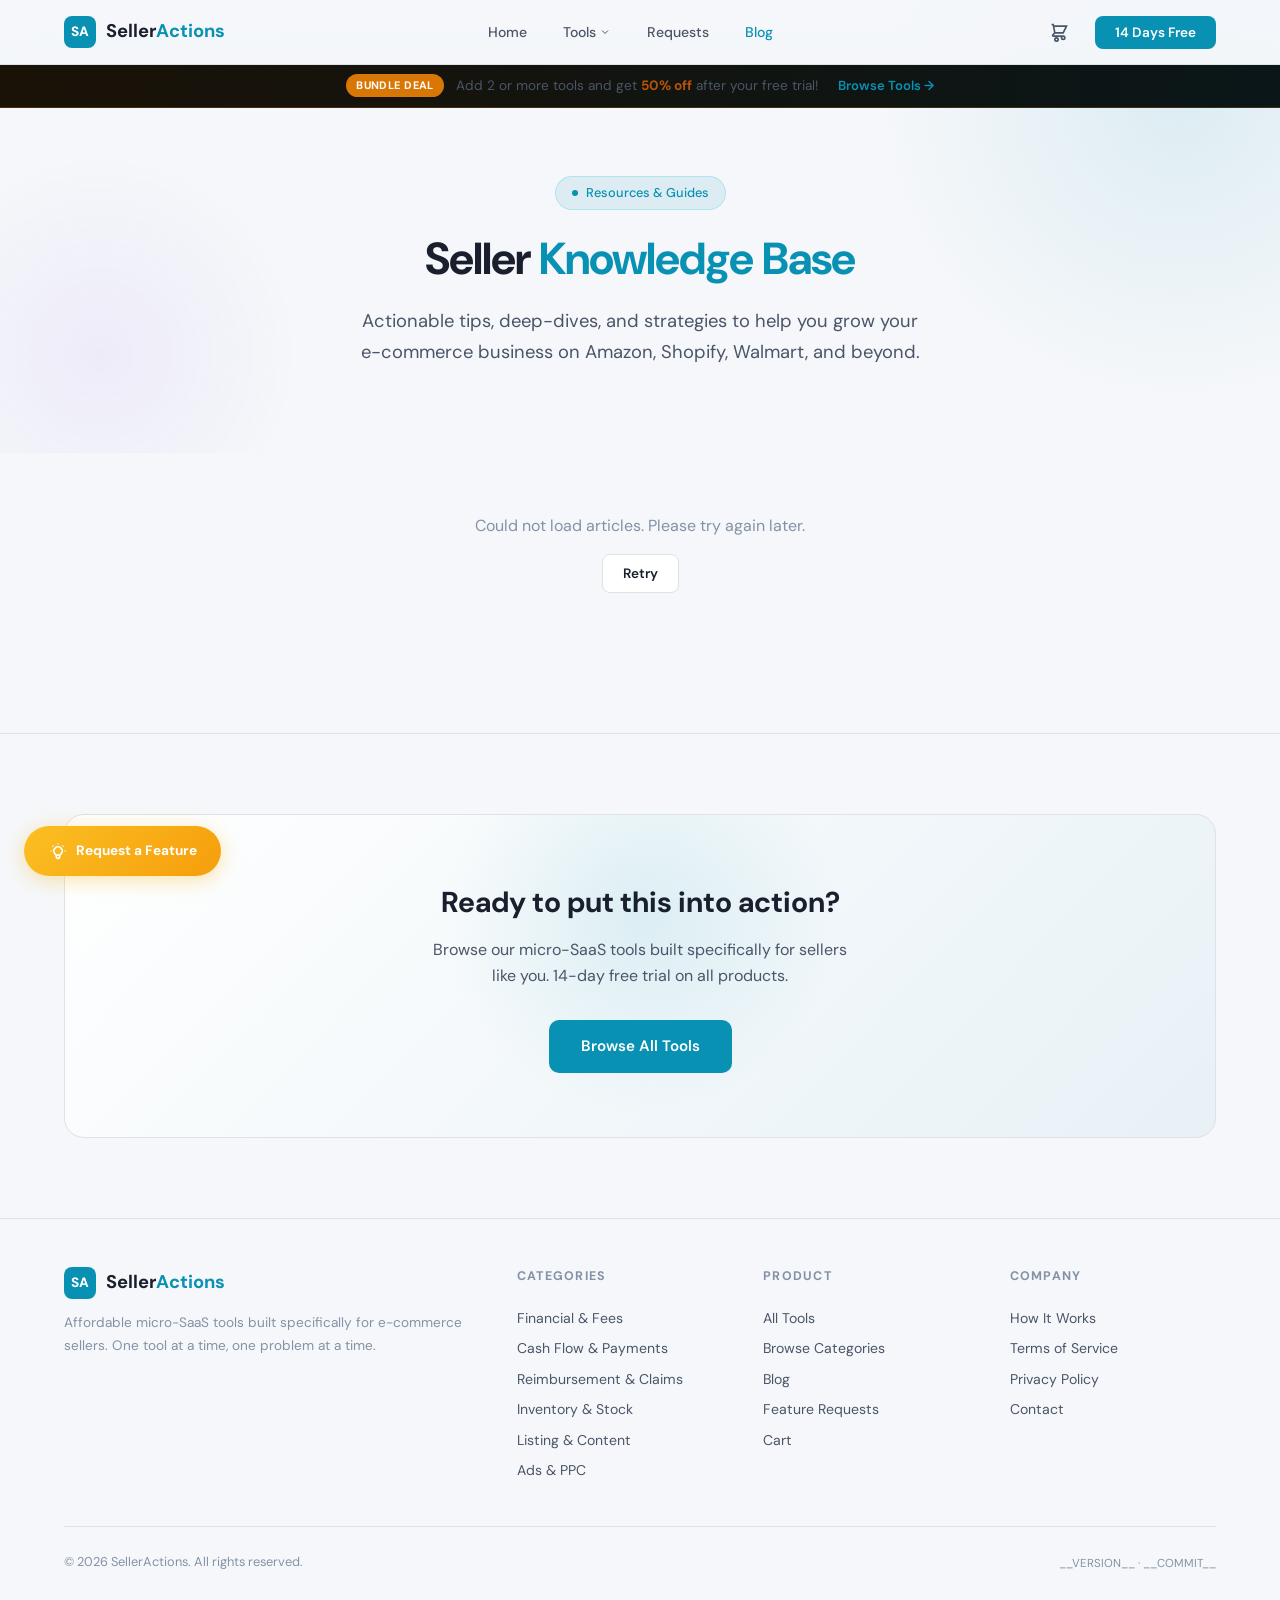
<file: blog.html>
<!DOCTYPE html>
<html lang="en">
<head>
  <meta charset="UTF-8">
  <!-- Google tag (gtag.js) -->
  <script async src="https://www.googletagmanager.com/gtag/js?id=G-3RVD73DJK5"></script>
  <script>
    window.dataLayer = window.dataLayer || [];
    function gtag(){dataLayer.push(arguments);}
    gtag("js", new Date());
    gtag("config", "G-3RVD73DJK5");
  </script>
  <meta name="viewport" content="width=device-width, initial-scale=1.0">
  <title>Blog — SellerActions | Tips & Guides for E-Commerce Sellers</title>
  <meta name="description" content="Actionable tips, guides, and strategies for Amazon, Shopify, and Walmart sellers. Learn how to grow your e-commerce business with SellerActions.">
  <meta property="og:title" content="Blog — SellerActions">
  <meta property="og:description" content="Tips, guides, and strategies for e-commerce sellers.">
  <meta property="og:type" content="website">
  <link rel="preconnect" href="https://fonts.googleapis.com">
  <link href="https://fonts.googleapis.com/css2?family=DM+Sans:ital,opsz,wght@0,9..40,300;0,9..40,400;0,9..40,500;0,9..40,600;0,9..40,700;1,9..40,400&family=JetBrains+Mono:wght@400;500&display=swap" rel="stylesheet">
  <link rel="stylesheet" href="css/style.css">
  <style>
    .blog-grid {
      display: grid;
      grid-template-columns: repeat(auto-fill, minmax(340px, 1fr));
      gap: 24px;
    }
    .blog-card {
      background: var(--bg-card);
      border: 1px solid var(--border);
      border-radius: var(--radius);
      overflow: hidden;
      transition: var(--transition);
      display: flex;
      flex-direction: column;
      text-decoration: none;
      color: inherit;
    }
    .blog-card:hover {
      border-color: var(--border-hover);
      background: var(--bg-card-hover);
      transform: translateY(-3px);
      box-shadow: var(--shadow-md);
    }
    .blog-card-img {
      width: 100%; aspect-ratio: 16/9;
      background: var(--bg-secondary);
      overflow: hidden;
      display: flex; align-items: center; justify-content: center;
    }
    .blog-card-img img { width: 100%; height: 100%; object-fit: cover; }
    .blog-card-img-placeholder {
      font-size: 3rem; opacity: 0.3;
    }
    .blog-card-body { padding: 24px; flex: 1; display: flex; flex-direction: column; }
    .blog-card-meta {
      display: flex; gap: 12px; align-items: center;
      font-size: 0.75rem; color: var(--text-muted);
      margin-bottom: 12px;
    }
    .blog-card-tag {
      background: var(--accent-glow); color: var(--accent);
      border: 1px solid rgba(0,194,209,0.2);
      padding: 2px 10px; border-radius: 100px;
      font-size: 0.7rem; font-weight: 600;
    }
    .blog-card h3 {
      font-size: 1.05rem; font-weight: 600;
      line-height: 1.4; margin-bottom: 10px;
    }
    .blog-card p {
      font-size: 0.85rem; color: var(--text-secondary);
      line-height: 1.6; flex: 1; margin-bottom: 16px;
    }
    .blog-card-cta {
      font-size: 0.82rem; color: var(--accent);
      font-weight: 600; display: flex; align-items: center; gap: 4px;
      transition: gap .2s;
    }
    .blog-card:hover .blog-card-cta { gap: 8px; }

    .blog-skeleton {
      background: var(--bg-card); border: 1px solid var(--border);
      border-radius: var(--radius); overflow: hidden;
    }
    .skeleton-line {
      background: linear-gradient(90deg, var(--bg-secondary) 25%, var(--bg-card-hover) 50%, var(--bg-secondary) 75%);
      background-size: 200% 100%;
      animation: shimmer 1.5s infinite;
      border-radius: 4px;
    }
    @keyframes shimmer { 0%{background-position:200% 0} 100%{background-position:-200% 0} }
    .skeleton-img { width: 100%; aspect-ratio: 16/9; }
    .skeleton-body { padding: 24px; display: flex; flex-direction: column; gap: 12px; }

    .pagination {
      display: flex; justify-content: center; align-items: center; gap: 8px;
      margin-top: 48px;
    }
    .page-btn {
      padding: 10px 18px; border-radius: 8px;
      background: var(--bg-card); border: 1px solid var(--border);
      color: var(--text-secondary); font-size: 0.85rem; font-weight: 500;
      cursor: pointer; transition: var(--transition); font-family: inherit;
    }
    .page-btn:hover { border-color: var(--border-hover); color: var(--text-primary); }
    .page-btn.active { background: var(--accent); color: var(--bg-primary); border-color: var(--accent); }
    .page-btn:disabled { opacity: 0.4; cursor: default; }
  </style>
  <script src="https://rankai.ai/apply.js" data-rankai-id="cmn0yf2020001yog8zmfr7miu" crossorigin="anonymous" defer></script>
</head>
<body>

<nav class="nav" id="mainNav"></nav>

<!-- Hero -->
<section class="hero" style="padding-bottom:48px;">
  <div class="container">
    <div class="hero-inner" style="max-width:660px;">
      <div class="hero-badge fade-up"><span class="dot"></span> Resources & Guides</div>
      <h1 class="fade-up delay-1" style="font-size:clamp(1.8rem,4vw,2.8rem);">Seller <em>Knowledge Base</em></h1>
      <p class="fade-up delay-2">Actionable tips, deep-dives, and strategies to help you grow your e-commerce business on Amazon, Shopify, Walmart, and beyond.</p>
    </div>
  </div>
</section>

<!-- Blog Grid -->
<section class="section" style="padding-top:0;">
  <div class="container">
    <div class="blog-grid" id="blogGrid">
      <!-- Skeletons while loading -->
      ${[1,2,3,4,5,6].map(() => `
      <div class="blog-skeleton">
        <div class="skeleton-line skeleton-img"></div>
        <div class="skeleton-body">
          <div class="skeleton-line" style="height:12px;width:40%;"></div>
          <div class="skeleton-line" style="height:20px;width:90%;"></div>
          <div class="skeleton-line" style="height:14px;width:100%;"></div>
          <div class="skeleton-line" style="height:14px;width:80%;"></div>
        </div>
      </div>`).join('')}
    </div>
    <div class="pagination" id="pagination" style="display:none;"></div>
  </div>
</section>

<!-- CTA -->
<section class="cta-section">
  <div class="container">
    <div class="cta-box">
      <h2>Ready to put this into action?</h2>
      <p>Browse our micro-SaaS tools built specifically for sellers like you. 14-day free trial on all products.</p>
      <a href="index.html" class="btn-primary">Browse All Tools</a>
    </div>
  </div>
</section>

<footer class="footer" id="mainFooter"></footer>

<script src="js/data.js"></script>
<script src="js/app.js"></script>
<script>
  renderNav('blog');
  renderFooter();

  const RANKAI_API = 'https://rankai.ai/api/v1/cmn0yf2020001yog8zmfr7miu/articles';
  const POSTS_PER_PAGE = 9;
  let currentPage = 1;
  let totalPages = 1;

  function formatDate(dateStr) {
    if (!dateStr) return '';
    try {
      return new Date(dateStr).toLocaleDateString('en-US', { year: 'numeric', month: 'short', day: 'numeric' });
    } catch { return ''; }
  }

  function renderSkeletons() {
    const grid = document.getElementById('blogGrid');
    grid.innerHTML = Array(6).fill(`
      <div class="blog-skeleton">
        <div class="skeleton-line skeleton-img"></div>
        <div class="skeleton-body">
          <div class="skeleton-line" style="height:12px;width:40%;"></div>
          <div class="skeleton-line" style="height:20px;width:90%;"></div>
          <div class="skeleton-line" style="height:14px;width:100%;"></div>
          <div class="skeleton-line" style="height:14px;width:80%;"></div>
        </div>
      </div>`).join('');
  }

  function renderPagination() {
    const pag = document.getElementById('pagination');
    if (totalPages <= 1) { pag.style.display = 'none'; return; }
    pag.style.display = 'flex';

    let html = `<button class="page-btn" onclick="loadPage(${currentPage - 1})" ${currentPage === 1 ? 'disabled' : ''}>
      ← Prev
    </button>`;

    for (let i = 1; i <= totalPages; i++) {
      if (i === 1 || i === totalPages || Math.abs(i - currentPage) <= 1) {
        html += `<button class="page-btn ${i === currentPage ? 'active' : ''}" onclick="loadPage(${i})">${i}</button>`;
      } else if (Math.abs(i - currentPage) === 2) {
        html += `<span style="color:var(--text-muted);padding:0 4px;">…</span>`;
      }
    }

    html += `<button class="page-btn" onclick="loadPage(${currentPage + 1})" ${currentPage === totalPages ? 'disabled' : ''}>
      Next →
    </button>`;
    pag.innerHTML = html;
  }

  async function loadPage(page) {
    if (page < 1 || page > totalPages) return;
    currentPage = page;
    renderSkeletons();
    window.scrollTo({ top: 0, behavior: 'smooth' });

    try {
      const res = await fetch(`${RANKAI_API}?page=${page}&limit=${POSTS_PER_PAGE}`);
      if (!res.ok) throw new Error('API error');
      const data = await res.json();

      // RankAI returns { success, data: [...articles], pagination: { total, totalPages, ... } }
      const articles = Array.isArray(data.data) ? data.data : (data.articles || data || []);
      const pg = data.pagination || {};
      totalPages = pg.totalPages || pg.total_pages || data.totalPages || data.total_pages || Math.ceil((pg.total || data.total || articles.length) / POSTS_PER_PAGE) || 1;

      const grid = document.getElementById('blogGrid');

      if (!articles.length) {
        grid.innerHTML = '<div style="grid-column:1/-1;text-align:center;padding:60px;color:var(--text-muted);">No articles found.</div>';
        return;
      }

      grid.innerHTML = articles.map(article => {
        const slug = article.slug || article.id;
        const title = article.title || 'Untitled';
        const excerpt = article.description || article.excerpt || article.summary || '';
        const date = formatDate(article.publishedDate || article.publishedAt || article.published_at || article.createdAt);
        const tag = article.category || article.tags?.[0] || 'Guide';
        const imgUrl = article.featuredImageUrl || article.coverImage || article.cover_image || article.image || '';

        return `
          <a href="post.html?slug=${encodeURIComponent(slug)}" class="blog-card">
            <div class="blog-card-img">
              ${imgUrl
                ? `<img src="${imgUrl}" alt="${title}" loading="lazy">`
                : `<div class="blog-card-img-placeholder">📝</div>`
              }
            </div>
            <div class="blog-card-body">
              <div class="blog-card-meta">
                <span class="blog-card-tag">${tag}</span>
                ${date ? `<span>${date}</span>` : ''}
                ${article.readTime || article.read_time ? `<span>${article.readTime || article.read_time} min read</span>` : ''}
              </div>
              <h3>${title}</h3>
              ${excerpt ? `<p>${excerpt.slice(0, 120)}${excerpt.length > 120 ? '…' : ''}</p>` : ''}
              <span class="blog-card-cta">Read article <svg width="14" height="14" fill="none" stroke="currentColor" stroke-width="2.5" viewBox="0 0 24 24"><line x1="5" y1="12" x2="19" y2="12"/><polyline points="12 5 19 12 12 19"/></svg></span>
            </div>
          </a>
        `;
      }).join('');

      renderPagination();
    } catch (e) {
      console.error('Failed to load articles:', e);
      document.getElementById('blogGrid').innerHTML = `
        <div style="grid-column:1/-1;text-align:center;padding:60px;color:var(--text-muted);">
          <p style="margin-bottom:16px;">Could not load articles. Please try again later.</p>
          <button class="btn-secondary btn-sm" onclick="loadPage(1)">Retry</button>
        </div>`;
    }
  }

  loadPage(1);
</script>
</body>
</html>
</file>
<file: css/style.css>
/* SellerActions - Shared Styles */
*, *::before, *::after { margin: 0; padding: 0; box-sizing: border-box; }

:root {
  --bg-primary: #f5f7fa;
  --bg-secondary: #edf0f5;
  --bg-card: #ffffff;
  --bg-card-hover: #f8f9fc;
  --bg-surface: #f0f2f7;
  --border: #dde1e8;
  --border-hover: #c5cbd6;
  --text-primary: #1a1f2e;
  --text-secondary: #4a5568;
  --text-muted: #8492a6;
  --accent: #0891b2;
  --accent-dim: #0e7490;
  --accent-glow: rgba(8, 145, 178, 0.10);
  --accent-glow-strong: rgba(8, 145, 178, 0.18);
  --green: #059669;
  --green-bg: rgba(5, 150, 105, 0.08);
  --orange: #ea580c;
  --pink: #db2777;
  --purple: #7c3aed;
  --red: #dc2626;
  --yellow: #d97706;
  --blue: #2563eb;
  --radius: 12px;
  --radius-sm: 8px;
  --radius-lg: 16px;
  --radius-xl: 20px;
  --shadow-sm: 0 1px 3px rgba(0,0,0,0.06), 0 1px 2px rgba(0,0,0,0.04);
  --shadow-md: 0 4px 12px rgba(0,0,0,0.08);
  --shadow-lg: 0 10px 30px rgba(0,0,0,0.10);
  --transition: all 0.25s ease;
}

html { scroll-behavior: smooth; }

body {
  font-family: 'DM Sans', -apple-system, BlinkMacSystemFont, sans-serif;
  background: var(--bg-primary);
  color: var(--text-primary);
  line-height: 1.6;
  -webkit-font-smoothing: antialiased;
  min-height: 100vh;
}

a { color: inherit; text-decoration: none; }
img { max-width: 100%; height: auto; }
button { font-family: inherit; cursor: pointer; }
ul, ol { list-style: none; }

.container { max-width: 1200px; margin: 0 auto; padding: 0 24px; }
.container-narrow { max-width: 900px; margin: 0 auto; padding: 0 24px; }
.sr-only { position: absolute; width: 1px; height: 1px; overflow: hidden; clip: rect(0,0,0,0); }

/* ===== NAVIGATION ===== */
.nav {
  position: fixed; top: 0; left: 0; right: 0; z-index: 1000;
  background: rgba(245, 247, 250, 0.92);
  backdrop-filter: blur(20px);
  -webkit-backdrop-filter: blur(20px);
  border-bottom: 1px solid var(--border);
  transition: background .3s;
}
.nav-inner {
  max-width: 1200px; margin: 0 auto; padding: 0 24px;
  display: flex; align-items: center; justify-content: space-between;
  height: 64px;
}
.nav-logo {
  display: flex; align-items: center; gap: 10px;
  font-weight: 700; font-size: 1.15rem;
  text-decoration: none;
}
.nav-logo-icon {
  width: 32px; height: 32px; border-radius: 8px;
  background: var(--accent);
  display: flex; align-items: center; justify-content: center;
  font-weight: 800; font-size: 0.85rem; color: #fff;
}
.nav-logo-text { color: var(--text-primary); }
.nav-logo-text span { color: var(--accent); }

.nav-links { display: flex; align-items: center; gap: 8px; }
.nav-links a {
  color: var(--text-secondary); font-size: 0.88rem;
  font-weight: 500; padding: 8px 14px; border-radius: 8px;
  transition: var(--transition);
}
.nav-links a:hover { color: var(--text-primary); background: rgba(0,0,0,0.04); }
.nav-links a.active { color: var(--accent); }

.nav-right { display: flex; align-items: center; gap: 12px; }

.nav-cart {
  position: relative; display: flex; align-items: center; gap: 6px;
  color: var(--text-secondary); font-size: 0.88rem; font-weight: 500;
  padding: 8px 14px; border-radius: 8px;
  transition: var(--transition); background: none; border: none;
}
.nav-cart:hover { color: var(--text-primary); background: rgba(0,0,0,0.04); }
.nav-cart svg { width: 20px; height: 20px; }
.cart-badge {
  position: absolute; top: 2px; right: 6px;
  background: var(--accent); color: #fff;
  font-size: 0.65rem; font-weight: 700;
  width: 18px; height: 18px; border-radius: 50%;
  display: flex; align-items: center; justify-content: center;
  transform: scale(0); transition: transform 0.2s ease;
}
.cart-badge.visible { transform: scale(1); }

.btn-nav {
  background: var(--accent); color: #fff;
  padding: 8px 20px; border-radius: 8px;
  font-weight: 600; font-size: 0.85rem;
  border: none; transition: var(--transition);
}
.btn-nav:hover { background: var(--accent-dim); transform: translateY(-1px); }
.btn-nav-logout {
  background: none; border: none; color: var(--text-muted);
  padding: 6px; border-radius: 6px; cursor: pointer;
  display: flex; align-items: center; transition: var(--transition);
}
.btn-nav-logout:hover { color: var(--red); background: rgba(239,68,68,0.1); }

/* Nav dropdown */
.nav-dropdown { position: relative; }
.nav-dropdown-trigger { display: flex; align-items: center; cursor: pointer; }
.nav-dropdown-menu {
  display: none; position: absolute; top: 100%; left: 50%; transform: translateX(-50%);
  background: var(--bg-card); border: 1px solid var(--border); border-radius: 12px;
  padding: 16px; min-width: 560px; max-height: 75vh; overflow-y: auto;
  box-shadow: 0 20px 60px rgba(0,0,0,0.5); z-index: 1000;
  display: none; grid-template-columns: 1fr 1fr; gap: 4px;
  margin-top: 12px;
}
.nav-dropdown:hover .nav-dropdown-menu { display: grid; }
.nav-dropdown-group { padding: 8px 0; }
.nav-dropdown-cat {
  font-size: 0.72rem; font-weight: 700; text-transform: uppercase;
  letter-spacing: 0.06em; color: var(--text-muted); padding: 4px 12px 6px;
}
.nav-dropdown-item {
  display: block; padding: 6px 12px; font-size: 0.82rem;
  color: var(--text-secondary); border-radius: 6px;
  transition: var(--transition); white-space: nowrap;
  overflow: hidden; text-overflow: ellipsis;
}
.nav-dropdown-item:hover { background: var(--bg-secondary); color: var(--text-primary); }
@media (max-width: 768px) {
  .nav-dropdown-menu { display: none !important; }
}

.mobile-toggle {
  display: none; background: none; border: none;
  color: var(--text-primary); padding: 8px;
}
.mobile-toggle svg { width: 24px; height: 24px; }

/* Mobile nav */
.mobile-menu {
  display: none; position: fixed; top: 64px; left: 0; right: 0; bottom: 0;
  background: var(--bg-secondary); z-index: 999;
  padding: 24px; overflow-y: auto;
}
.mobile-menu.open { display: flex; flex-direction: column; gap: 4px; }
.mobile-menu a {
  display: block; padding: 14px 16px; color: var(--text-secondary);
  font-size: 1rem; font-weight: 500; border-radius: 8px;
  transition: var(--transition);
}
.mobile-menu a:hover { background: rgba(0,0,0,0.04); color: var(--text-primary); }

/* ===== BUTTONS ===== */
.btn-primary {
  display: inline-flex; align-items: center; justify-content: center; gap: 8px;
  background: var(--accent); color: #fff;
  padding: 14px 32px; border-radius: 10px;
  font-weight: 600; font-size: 0.95rem;
  border: none; transition: var(--transition);
}
.btn-primary:hover {
  background: var(--accent-dim); transform: translateY(-2px);
  box-shadow: 0 8px 30px var(--accent-glow-strong);
}
.btn-primary:active { transform: translateY(0); }

.btn-secondary {
  display: inline-flex; align-items: center; justify-content: center; gap: 8px;
  background: var(--bg-card); color: var(--text-primary);
  padding: 14px 32px; border-radius: 10px;
  font-weight: 600; font-size: 0.95rem;
  border: 1px solid var(--border); transition: var(--transition);
}
.btn-secondary:hover { border-color: var(--border-hover); background: var(--bg-card-hover); }

.btn-outline {
  display: inline-flex; align-items: center; justify-content: center; gap: 8px;
  background: transparent; color: var(--accent);
  padding: 12px 24px; border-radius: 10px;
  font-weight: 600; font-size: 0.88rem;
  border: 1px solid var(--accent); transition: var(--transition);
}
.btn-outline:hover { background: var(--accent-glow); }

.btn-sm { padding: 10px 20px; font-size: 0.85rem; border-radius: 8px; }
.btn-full { width: 100%; }

.btn-success {
  background: var(--green); color: #fff;
  padding: 14px 32px; border-radius: 10px;
  font-weight: 600; font-size: 0.95rem;
  border: none; transition: var(--transition);
  display: inline-flex; align-items: center; justify-content: center; gap: 8px;
}
.btn-success:hover { opacity: 0.9; transform: translateY(-2px); }

.btn-ghost {
  background: transparent; color: var(--text-secondary);
  padding: 10px 20px; border-radius: 8px;
  font-weight: 500; font-size: 0.85rem;
  border: 1px solid var(--border); transition: var(--transition);
  display: inline-flex; align-items: center; justify-content: center; gap: 6px;
}
.btn-ghost:hover { color: var(--text-primary); border-color: var(--border-hover); }

/* ===== HERO ===== */
.hero {
  padding: 176px 0 80px;
  position: relative; overflow: hidden;
}
.hero::before {
  content: '';
  position: absolute; top: -200px; right: -200px;
  width: 600px; height: 600px;
  background: radial-gradient(circle, var(--accent-glow) 0%, transparent 70%);
  pointer-events: none;
}
.hero::after {
  content: '';
  position: absolute; bottom: -100px; left: -100px;
  width: 400px; height: 400px;
  background: radial-gradient(circle, rgba(124, 58, 237, 0.06) 0%, transparent 70%);
  pointer-events: none;
}
.hero-inner { position: relative; text-align: center; max-width: 780px; margin: 0 auto; }

.hero-badge {
  display: inline-flex; align-items: center; gap: 8px;
  background: var(--accent-glow); border: 1px solid rgba(0,194,209,0.2);
  padding: 6px 16px; border-radius: 100px; font-size: 0.8rem;
  color: var(--accent); font-weight: 500; margin-bottom: 24px;
}
.hero-badge .dot {
  width: 6px; height: 6px; border-radius: 50%;
  background: var(--accent); animation: pulse-dot 2s infinite;
}

@keyframes pulse-dot { 0%, 100% { opacity: 1; } 50% { opacity: .4; } }

.hero h1 {
  font-size: clamp(2.2rem, 5vw, 3.4rem);
  font-weight: 700; line-height: 1.15;
  margin-bottom: 20px; letter-spacing: -0.02em;
}
.hero h1 em { font-style: normal; color: var(--accent); }

.hero p {
  font-size: 1.15rem; color: var(--text-secondary);
  max-width: 560px; margin: 0 auto 36px; line-height: 1.7;
}

.hero-actions { display: flex; gap: 12px; justify-content: center; flex-wrap: wrap; }

/* ===== STATS BAR ===== */
.stats-bar {
  display: grid; grid-template-columns: repeat(4, 1fr); gap: 1px;
  background: var(--border); border-radius: var(--radius);
  overflow: hidden; margin: 60px auto 0; max-width: 800px;
}
.stat-item { background: var(--bg-secondary); padding: 24px 16px; text-align: center; }
.stat-item .num {
  font-size: 1.6rem; font-weight: 700; color: var(--accent);
  display: block; font-family: 'JetBrains Mono', monospace;
}
.stat-item .label {
  font-size: 0.78rem; color: var(--text-muted); margin-top: 4px;
  text-transform: uppercase; letter-spacing: 0.05em;
}

/* ===== PLATFORMS STRIP ===== */
.platforms { padding: 48px 0; border-bottom: 1px solid var(--border); }
.platforms-label {
  text-align: center; font-size: 0.8rem; color: var(--text-muted);
  text-transform: uppercase; letter-spacing: 0.1em; margin-bottom: 24px;
}
.platforms-row {
  display: flex; align-items: center; justify-content: center;
  gap: 48px; flex-wrap: wrap; opacity: 0.7;
}
.platforms-row span {
  font-size: 1.1rem; font-weight: 600; color: var(--text-secondary);
  letter-spacing: 0.02em;
}
.platform-logo {
  height: 28px; width: auto;
  filter: grayscale(100%) brightness(0.8);
  opacity: 0.6;
  transition: all 0.3s ease;
}
.platform-logo:hover {
  filter: grayscale(0%) brightness(1);
  opacity: 1;
}

/* ===== ALL-INCLUSIVE BUNDLE ===== */
.bundle-header { margin-bottom: 32px; }
.bundle-title-row {
  display: flex; align-items: center; justify-content: space-between;
  flex-wrap: wrap; gap: 16px; margin-bottom: 8px;
}
.bundle-logo {
  display: flex; align-items: center; gap: 14px;
}
.bundle-logo-icon {
  width: 48px; height: 48px; border-radius: 14px;
  background: linear-gradient(135deg, var(--accent), #a78bfa);
  display: flex; align-items: center; justify-content: center;
  font-weight: 800; font-size: 1.1rem; color: #fff;
}
.bundle-logo h2 {
  font-size: 1.8rem; font-weight: 700; margin: 0;
}
.bundle-app-count {
  font-size: 1.1rem; font-weight: 700; color: var(--text-primary);
  font-family: 'JetBrains Mono', monospace;
}
.bundle-subtitle {
  font-size: 1rem; color: var(--text-secondary); margin-top: 4px;
}
.bundle-box {
  background: var(--bg-card);
  border: 1px solid var(--border);
  border-radius: var(--radius-xl);
  padding: 36px;
}
.bundle-explore {
  font-size: 0.92rem; color: var(--text-secondary); margin-bottom: 28px;
}
.bundle-grid {
  display: grid;
  grid-template-columns: repeat(auto-fill, minmax(280px, 1fr));
  gap: 28px;
}
.bundle-category h4 {
  font-size: 0.82rem; font-weight: 700; text-transform: uppercase;
  letter-spacing: 0.06em; color: var(--text-muted); margin-bottom: 16px;
}
.bundle-item {
  display: flex; align-items: center; gap: 12px;
  padding: 10px 0;
}
.bundle-item-icon {
  width: 36px; height: 36px; border-radius: 9px;
  display: flex; align-items: center; justify-content: center;
  font-size: 0.9rem; flex-shrink: 0;
}
.bundle-item-info {
  display: flex; flex-direction: column;
}
.bundle-item-info strong {
  font-size: 0.88rem; font-weight: 600; color: var(--text-primary);
  line-height: 1.3;
}
.bundle-item-info span {
  font-size: 0.75rem; color: var(--text-muted); line-height: 1.4;
}
.btn-lg { padding: 16px 40px; font-size: 1.05rem; border-radius: 12px; }

/* ===== SECTION HEADERS ===== */
.section { padding: 80px 0; }
.section-bordered { border-top: 1px solid var(--border); }

.section-header { text-align: center; margin-bottom: 48px; }
.section-header h2 {
  font-size: clamp(1.6rem, 3vw, 2.2rem);
  font-weight: 700; margin-bottom: 12px; letter-spacing: -0.01em;
}
.section-header p { color: var(--text-secondary); max-width: 520px; margin: 0 auto; }

.section-header-left { margin-bottom: 32px; }
.section-header-left h2 {
  font-size: 1.5rem; font-weight: 700; margin-bottom: 8px;
}
.section-header-left p { color: var(--text-secondary); }

/* ===== SEARCH ===== */
.search-wrap { max-width: 480px; margin: 0 auto 32px; position: relative; }
.search-wrap input {
  width: 100%; padding: 14px 20px 14px 48px;
  background: var(--bg-card); border: 1px solid var(--border);
  border-radius: 12px; color: var(--text-primary); font-size: 0.92rem;
  font-family: inherit; outline: none; transition: border-color .2s;
}
.search-wrap input::placeholder { color: var(--text-muted); }
.search-wrap input:focus { border-color: var(--accent); }
.search-wrap svg {
  position: absolute; left: 16px; top: 50%; transform: translateY(-50%);
  color: var(--text-muted); width: 20px; height: 20px;
}

/* ===== FILTER BAR ===== */
.filter-bar {
  display: flex; gap: 8px; flex-wrap: wrap; justify-content: center;
  margin-bottom: 48px;
}
.filter-btn {
  background: var(--bg-card); color: var(--text-secondary);
  border: 1px solid var(--border);
  padding: 9px 18px; border-radius: 100px;
  font-size: 0.82rem; font-weight: 500;
  cursor: pointer; transition: var(--transition);
  font-family: inherit; white-space: nowrap;
}
.filter-btn:hover { border-color: var(--border-hover); color: var(--text-primary); }
.filter-btn.active { background: var(--accent); color: #fff; border-color: var(--accent); }
.filter-count {
  display: inline-flex; align-items: center; justify-content: center;
  background: rgba(0,0,0,0.08); border-radius: 50%;
  width: 18px; height: 18px; font-size: 0.7rem; margin-left: 4px; font-weight: 600;
}
.filter-btn.active .filter-count { background: rgba(0,0,0,0.2); }

/* ===== TOOL CARDS ===== */
.tools-grid {
  display: grid;
  grid-template-columns: repeat(auto-fill, minmax(340px, 1fr));
  gap: 16px;
}

.tool-card {
  background: var(--bg-card);
  border: 1px solid var(--border);
  border-radius: var(--radius);
  padding: 24px;
  transition: var(--transition);
  display: flex; flex-direction: column;
  position: relative; overflow: hidden;
  text-decoration: none; color: inherit;
  box-shadow: var(--shadow-sm);
}
.tool-card:hover {
  border-color: var(--border-hover);
  background: var(--bg-card-hover);
  transform: translateY(-3px);
  box-shadow: var(--shadow-md);
}

.tool-card-top { display: flex; align-items: flex-start; justify-content: space-between; margin-bottom: 14px; }

.tool-icon {
  width: 42px; height: 42px; border-radius: 10px;
  display: flex; align-items: center; justify-content: center;
  font-size: 1.2rem;
}

.tool-price {
  font-family: 'JetBrains Mono', monospace;
  font-size: 0.85rem; font-weight: 600; color: #047857;
  background: rgba(5,150,105,0.08); padding: 4px 10px;
  border-radius: 6px;
}

.tool-card h3 { font-size: 1rem; font-weight: 600; margin-bottom: 8px; line-height: 1.4; }
.tool-card .desc { font-size: 0.85rem; color: var(--text-secondary); line-height: 1.6; flex-grow: 1; margin-bottom: 16px; }

.tool-tags { display: flex; gap: 6px; flex-wrap: wrap; margin-bottom: 16px; }
.tool-tag {
  font-size: 0.72rem; padding: 3px 9px; border-radius: 5px;
  font-weight: 500; border: 1px solid;
}
.tag-amazon { color: #c2410c; border-color: rgba(194,65,12,0.25); background: rgba(251,146,60,0.10); }
.tag-shopify { color: #047857; border-color: rgba(4,120,87,0.25); background: rgba(52,211,153,0.10); }
.tag-walmart { color: #1d4ed8; border-color: rgba(29,78,216,0.25); background: rgba(96,165,250,0.10); }
.tag-multi { color: #6d28d9; border-color: rgba(109,40,217,0.25); background: rgba(167,139,250,0.10); }
.tag-tiktok { color: #be185d; border-color: rgba(190,24,93,0.25); background: rgba(244,114,182,0.10); }
.tag-ebay { color: #b45309; border-color: rgba(180,83,9,0.25); background: rgba(251,191,36,0.10); }
.tag-etsy { color: #c2410c; border-color: rgba(194,65,12,0.25); background: rgba(249,115,22,0.10); }

.tool-card-footer { display: flex; align-items: center; justify-content: space-between; margin-top: auto; }

.tool-score {
  display: flex; align-items: center; gap: 6px;
  font-size: 0.78rem; color: var(--text-muted);
}
.score-bar { width: 48px; height: 4px; border-radius: 2px; background: var(--border); overflow: hidden; }
.score-fill { height: 100%; border-radius: 2px; background: var(--accent); }

.tool-cta-link {
  font-size: 0.82rem; color: var(--accent); font-weight: 600;
  display: flex; align-items: center; gap: 4px; transition: gap .2s;
}
.tool-cta-link:hover { gap: 8px; }

.badge-top {
  position: absolute; top: 0; right: 24px;
  font-size: 0.68rem; font-weight: 700; text-transform: uppercase;
  padding: 4px 10px 6px; border-radius: 0 0 6px 6px; letter-spacing: 0.04em;
}
.badge-featured { background: var(--accent); color: #fff; }
.badge-new { background: var(--purple); color: #fff; }
.badge-live { background: var(--green); color: #fff; }

.live-indicator {
  display: inline-flex; align-items: center; gap: 5px;
  font-size: 0.7rem; color: var(--green); font-weight: 600;
}
.live-indicator .dot {
  width: 6px; height: 6px; border-radius: 50%;
  background: var(--green); animation: pulse-dot 1.5s infinite;
}

.trial-badge {
  display: inline-flex; align-items: center; gap: 5px;
  font-size: 0.72rem; color: var(--accent); font-weight: 600;
  background: var(--accent-glow); padding: 3px 10px;
  border-radius: 100px; border: 1px solid rgba(0,194,209,0.2);
}

.no-results { text-align: center; padding: 48px 0; color: var(--text-muted); display: none; }

/* ===== CATEGORY GRID ===== */
.category-grid {
  display: grid;
  grid-template-columns: repeat(auto-fill, minmax(280px, 1fr));
  gap: 16px;
}

.category-card {
  background: var(--bg-card);
  border: 1px solid var(--border);
  border-radius: var(--radius);
  padding: 28px;
  transition: var(--transition);
  display: block;
}
.category-card:hover {
  border-color: var(--border-hover);
  background: var(--bg-card-hover);
  transform: translateY(-3px);
  box-shadow: var(--shadow-md);
}
.category-card-icon {
  font-size: 1.8rem; margin-bottom: 16px;
  display: flex; align-items: center; justify-content: center;
  width: 52px; height: 52px; border-radius: 12px;
}
.category-card h3 {
  font-size: 1.05rem; font-weight: 600; margin-bottom: 8px;
}
.category-card p {
  font-size: 0.85rem; color: var(--text-secondary); line-height: 1.6;
  margin-bottom: 12px;
}
.category-card-count {
  font-size: 0.78rem; color: var(--text-muted);
  font-family: 'JetBrains Mono', monospace;
}

/* ===== PRODUCT DETAIL ===== */
.product-hero {
  padding: 148px 0 60px;
  border-bottom: 1px solid var(--border);
}
.product-hero-inner {
  display: grid; grid-template-columns: 1fr 380px;
  gap: 48px; align-items: start;
}

.product-breadcrumb {
  display: flex; align-items: center; gap: 8px;
  font-size: 0.82rem; color: var(--text-muted);
  margin-bottom: 20px;
}
.product-breadcrumb a { color: var(--text-secondary); transition: color .2s; }
.product-breadcrumb a:hover { color: var(--accent); }
.product-breadcrumb svg { width: 14px; height: 14px; }

.product-title {
  font-size: clamp(1.6rem, 3vw, 2.2rem);
  font-weight: 700; margin-bottom: 16px; line-height: 1.2;
}

.product-meta {
  display: flex; flex-wrap: wrap; gap: 12px;
  margin-bottom: 20px;
}

.product-desc {
  font-size: 1rem; color: var(--text-secondary);
  line-height: 1.8; margin-bottom: 24px;
}

.product-sidebar {
  background: var(--bg-card);
  border: 1px solid var(--border);
  border-radius: var(--radius-lg);
  padding: 32px;
  position: sticky; top: 88px;
}
.product-sidebar-price {
  font-family: 'JetBrains Mono', monospace;
  font-size: 1.6rem; font-weight: 700; color: var(--text-primary);
  margin-bottom: 4px;
}
.product-sidebar-trial {
  font-size: 0.85rem; color: var(--accent); margin-bottom: 24px;
}
.product-sidebar .btn-primary { margin-bottom: 12px; }
.product-sidebar-features {
  margin-top: 24px; padding-top: 24px;
  border-top: 1px solid var(--border);
}
.product-sidebar-features li {
  display: flex; align-items: flex-start; gap: 10px;
  padding: 8px 0; font-size: 0.88rem; color: var(--text-secondary);
}
.product-sidebar-features li svg {
  width: 16px; height: 16px; color: var(--green);
  flex-shrink: 0; margin-top: 3px;
}

/* Product sections */
.product-features-grid {
  display: grid;
  grid-template-columns: repeat(auto-fill, minmax(320px, 1fr));
  gap: 16px;
}
.feature-card {
  background: var(--bg-card);
  border: 1px solid var(--border);
  border-radius: var(--radius);
  padding: 24px;
}
.feature-card h4 {
  font-size: 0.95rem; font-weight: 600; margin-bottom: 8px;
  display: flex; align-items: center; gap: 8px;
}
.feature-card h4 svg { width: 18px; height: 18px; color: var(--accent); }
.feature-card p { font-size: 0.85rem; color: var(--text-secondary); line-height: 1.6; }

.how-steps {
  display: grid; grid-template-columns: repeat(3, 1fr);
  gap: 32px;
}
.how-step { text-align: center; padding: 32px 24px; }
.how-step-num {
  display: inline-flex; align-items: center; justify-content: center;
  width: 48px; height: 48px; border-radius: 50%;
  background: var(--accent-glow); border: 1px solid rgba(0,194,209,0.2);
  color: var(--accent); font-weight: 700; font-size: 1.1rem;
  margin-bottom: 16px; font-family: 'JetBrains Mono', monospace;
}
.how-step h3 { font-size: 1.05rem; font-weight: 600; margin-bottom: 8px; }
.how-step p { font-size: 0.88rem; color: var(--text-secondary); line-height: 1.6; }

.use-case-list { display: flex; flex-direction: column; gap: 12px; }
.use-case-item {
  display: flex; align-items: flex-start; gap: 12px;
  padding: 16px 20px;
  background: var(--bg-card); border: 1px solid var(--border);
  border-radius: var(--radius-sm);
  font-size: 0.92rem; color: var(--text-secondary); line-height: 1.5;
}
.use-case-item svg {
  width: 18px; height: 18px; color: var(--accent);
  flex-shrink: 0; margin-top: 2px;
}

/* ===== CART / INTEGRATION ===== */
.cart-page { padding: 148px 0 80px; }

.cart-steps {
  display: flex; justify-content: center; gap: 0;
  margin-bottom: 48px;
}
.cart-step {
  display: flex; align-items: center; gap: 8px;
  padding: 12px 24px; position: relative;
}
.cart-step::after {
  content: '';
  position: absolute; right: -16px; top: 50%;
  width: 32px; height: 2px; background: var(--border);
}
.cart-step:last-child::after { display: none; }
.cart-step-num {
  width: 28px; height: 28px; border-radius: 50%;
  background: var(--bg-card); border: 2px solid var(--border);
  display: flex; align-items: center; justify-content: center;
  font-size: 0.75rem; font-weight: 700;
  font-family: 'JetBrains Mono', monospace;
  color: var(--text-muted);
}
.cart-step.active .cart-step-num {
  background: var(--accent); border-color: var(--accent);
  color: #fff;
}
.cart-step.completed .cart-step-num {
  background: var(--green); border-color: var(--green);
  color: #fff;
}
.cart-step-label {
  font-size: 0.82rem; font-weight: 500;
  color: var(--text-muted);
}
.cart-step.active .cart-step-label { color: var(--text-primary); }
.cart-step.completed .cart-step-label { color: var(--green); }

.cart-content {
  max-width: 700px; margin: 0 auto;
}

.cart-item {
  display: flex; align-items: center; gap: 20px;
  padding: 20px;
  background: var(--bg-card); border: 1px solid var(--border);
  border-radius: var(--radius); margin-bottom: 12px;
}
.cart-item-icon {
  width: 48px; height: 48px; border-radius: 10px;
  display: flex; align-items: center; justify-content: center;
  font-size: 1.4rem; flex-shrink: 0;
}
.cart-item-info { flex: 1; }
.cart-item-name { font-weight: 600; font-size: 0.95rem; margin-bottom: 4px; }
.cart-item-cat { font-size: 0.78rem; color: var(--text-muted); }
.cart-item-price {
  font-family: 'JetBrains Mono', monospace;
  font-weight: 600; font-size: 0.95rem; color: var(--green);
}
.cart-item-remove {
  background: none; border: none; color: var(--text-muted);
  padding: 8px; border-radius: 6px; transition: var(--transition);
}
.cart-item-remove:hover { color: var(--red); background: rgba(248,113,113,0.1); }
.cart-item-remove svg { width: 18px; height: 18px; }

.cart-empty {
  text-align: center; padding: 60px 20px;
  color: var(--text-muted);
}
.cart-empty svg { width: 48px; height: 48px; margin-bottom: 16px; opacity: 0.5; }
.cart-empty p { margin-bottom: 24px; }

.cart-summary {
  background: var(--bg-card); border: 1px solid var(--border);
  border-radius: var(--radius); padding: 24px;
  margin-top: 24px;
}
.cart-summary-row {
  display: flex; justify-content: space-between; align-items: center;
  padding: 8px 0; font-size: 0.9rem;
}
.cart-summary-row.total {
  border-top: 1px solid var(--border);
  padding-top: 16px; margin-top: 8px;
  font-weight: 700; font-size: 1.05rem;
}
.cart-summary-row .label { color: var(--text-secondary); }
.cart-summary-row .value { font-family: 'JetBrains Mono', monospace; }
.cart-trial-note {
  text-align: center; padding: 12px;
  margin-top: 16px;
  background: var(--accent-glow); border: 1px solid rgba(0,194,209,0.15);
  border-radius: 8px; font-size: 0.85rem; color: var(--accent);
}

/* Store Integration step */
.store-options {
  display: grid; grid-template-columns: repeat(3, 1fr);
  gap: 12px; margin-bottom: 32px;
}
.store-option {
  background: var(--bg-card); border: 2px solid var(--border);
  border-radius: var(--radius); padding: 24px;
  text-align: center; cursor: pointer;
  transition: var(--transition);
}
.store-option:hover { border-color: var(--border-hover); }
.store-option.selected { border-color: var(--accent); background: var(--accent-glow); }
.store-option-icon { font-size: 2rem; margin-bottom: 8px; }
.store-option-name { font-weight: 600; font-size: 0.92rem; }
.store-option-desc { font-size: 0.78rem; color: var(--text-muted); margin-top: 4px; }

.integration-form { margin-top: 24px; }
.form-group { margin-bottom: 20px; }
.form-group label {
  display: block; font-size: 0.85rem; font-weight: 500;
  color: var(--text-secondary); margin-bottom: 8px;
}
.form-group input, .form-group select {
  width: 100%; padding: 12px 16px;
  background: var(--bg-card); border: 1px solid var(--border);
  border-radius: 8px; color: var(--text-primary);
  font-size: 0.92rem; font-family: inherit;
  outline: none; transition: border-color .2s;
}
.form-group input::placeholder { color: var(--text-muted); }
.form-group input:focus, .form-group select:focus { border-color: var(--accent); }
.form-group select { appearance: none; cursor: pointer; }

/* Success page */
.success-container {
  text-align: center; padding: 80px 20px;
  max-width: 500px; margin: 0 auto;
}
.success-icon {
  width: 80px; height: 80px; border-radius: 50%;
  background: var(--green-bg); border: 2px solid var(--green);
  display: flex; align-items: center; justify-content: center;
  margin: 0 auto 24px;
}
.success-icon svg { width: 40px; height: 40px; color: var(--green); }
.success-container h2 { font-size: 1.6rem; margin-bottom: 12px; }
.success-container p { color: var(--text-secondary); margin-bottom: 32px; line-height: 1.7; }

/* ===== CTA SECTION ===== */
.cta-section { padding: 80px 0; border-top: 1px solid var(--border); }
.cta-box {
  background: linear-gradient(135deg, #fff 0%, rgba(8,145,178,0.06) 100%);
  border: 1px solid var(--border);
  border-radius: var(--radius-xl);
  padding: 64px 48px;
  text-align: center;
  position: relative; overflow: hidden;
}
.cta-box::before {
  content: '';
  position: absolute; top: -100px; left: 50%; transform: translateX(-50%);
  width: 400px; height: 400px;
  background: radial-gradient(circle, var(--accent-glow) 0%, transparent 70%);
  pointer-events: none;
}
.cta-box h2 { font-size: 1.8rem; font-weight: 700; margin-bottom: 12px; position: relative; }
.cta-box p {
  color: var(--text-secondary); margin-bottom: 32px;
  max-width: 440px; margin-left: auto; margin-right: auto; position: relative;
}
.cta-box .btn-primary { position: relative; }

/* ===== FOOTER ===== */
.footer { border-top: 1px solid var(--border); padding: 48px 0 32px; }
.footer-grid {
  display: grid; grid-template-columns: 2fr 1fr 1fr 1fr;
  gap: 40px; margin-bottom: 40px;
}
.footer-brand p {
  color: var(--text-muted); font-size: 0.85rem;
  margin-top: 12px; line-height: 1.7;
}
.footer-col h4 {
  font-size: 0.78rem; text-transform: uppercase;
  letter-spacing: 0.1em; color: var(--text-muted); margin-bottom: 16px;
}
.footer-col a {
  display: block; color: var(--text-secondary);
  font-size: 0.88rem; padding: 4px 0; transition: color .2s;
}
.footer-col a:hover { color: var(--text-primary); }
.footer-bottom {
  border-top: 1px solid var(--border); padding-top: 24px;
  display: flex; justify-content: space-between; align-items: center;
}
.footer-bottom p { font-size: 0.8rem; color: var(--text-muted); }

/* ===== TOAST NOTIFICATIONS ===== */
.toast-container {
  position: fixed; bottom: 24px; right: 24px;
  z-index: 10000; display: flex; flex-direction: column;
  gap: 8px;
}
.toast {
  background: var(--bg-card); border: 1px solid var(--border);
  border-radius: var(--radius); padding: 16px 20px;
  box-shadow: var(--shadow-lg);
  display: flex; align-items: center; gap: 12px;
  min-width: 300px; max-width: 400px;
  animation: slideIn 0.3s ease;
  transition: opacity 0.3s ease, transform 0.3s ease;
}
.toast.removing { opacity: 0; transform: translateX(100px); }
.toast-icon {
  width: 32px; height: 32px; border-radius: 8px;
  display: flex; align-items: center; justify-content: center;
  flex-shrink: 0; font-size: 1rem;
}
.toast-success .toast-icon { background: var(--green-bg); }
.toast-info .toast-icon { background: var(--accent-glow); }
.toast-body { flex: 1; }
.toast-title { font-size: 0.85rem; font-weight: 600; margin-bottom: 2px; }
.toast-message { font-size: 0.78rem; color: var(--text-muted); }
.toast-close {
  background: none; border: none; color: var(--text-muted);
  padding: 4px; cursor: pointer;
}
.toast-close svg { width: 16px; height: 16px; }

@keyframes slideIn {
  from { opacity: 0; transform: translateX(100px); }
  to { opacity: 1; transform: translateX(0); }
}

/* ===== NOTIFY MODAL ===== */
.modal-overlay {
  position: fixed; top: 0; left: 0; right: 0; bottom: 0;
  background: rgba(0,0,0,0.4);
  backdrop-filter: blur(4px);
  z-index: 10001;
  display: flex; align-items: center; justify-content: center;
  opacity: 0; pointer-events: none;
  transition: opacity 0.3s ease;
}
.modal-overlay.open { opacity: 1; pointer-events: auto; }

.modal {
  background: var(--bg-card); border: 1px solid var(--border);
  border-radius: var(--radius-lg);
  padding: 36px; max-width: 440px; width: 100%;
  margin: 24px;
  transform: scale(0.95); transition: transform 0.3s ease;
}
.modal-overlay.open .modal { transform: scale(1); }
.modal h3 { font-size: 1.15rem; margin-bottom: 8px; }
.modal p { font-size: 0.88rem; color: var(--text-secondary); margin-bottom: 24px; line-height: 1.6; }
.modal-actions { display: flex; gap: 12px; }
.modal-actions .btn-primary { flex: 1; }
.modal-actions .btn-ghost { flex-shrink: 0; }

/* ===== ANIMATIONS ===== */
.fade-up {
  opacity: 0; transform: translateY(24px);
  animation: fadeUp 0.6s ease forwards;
}
@keyframes fadeUp { to { opacity: 1; transform: translateY(0); } }
.delay-1 { animation-delay: 0.1s; }
.delay-2 { animation-delay: 0.2s; }
.delay-3 { animation-delay: 0.3s; }

/* ===== RESPONSIVE ===== */
@media (max-width: 900px) {
  .how-steps { grid-template-columns: 1fr; gap: 16px; }
  .product-hero-inner { grid-template-columns: 1fr; }
  .product-sidebar { position: static; }
  .footer-grid { grid-template-columns: 1fr 1fr; }
  .stats-bar { grid-template-columns: repeat(2, 1fr); }
  .store-options { grid-template-columns: repeat(2, 1fr); }
  .product-features-grid { grid-template-columns: 1fr; }
  .cart-steps { flex-wrap: wrap; }
  .cart-step::after { display: none; }
}

@media (max-width: 680px) {
  .tools-grid { grid-template-columns: 1fr; }
  .category-grid { grid-template-columns: 1fr; }
  .nav-links { display: none; }
  .mobile-toggle { display: block; }
  .cta-box { padding: 40px 24px; }
  .footer-grid { grid-template-columns: 1fr; }
  .footer-bottom { flex-direction: column; gap: 12px; }
  .hero { padding: 140px 0 60px; }
  .product-hero { padding: 110px 0 40px; }
  .store-options { grid-template-columns: 1fr; }
  .cart-page { padding: 110px 0 60px; }
  .floating-request-btn span { display: none; }
  .floating-request-btn { padding: 14px; border-radius: 50%; min-width: 52px; min-height: 52px; }
  .request-grid { grid-template-columns: 1fr; }
}

/* ===== DISCOUNT BANNER ===== */
.discount-banner {
  position: fixed; top: 64px; left: 0; right: 0; z-index: 999;
  background: linear-gradient(90deg, #1a1207 0%, #0a1618 100%);
  border-bottom: 1px solid rgba(217,119,6,0.25);
  padding: 10px 24px; font-size: 0.85rem;
  color: var(--text-secondary); text-align: center;
}
.discount-badge {
  background: var(--yellow); color: #fff;
  font-size: 0.68rem; font-weight: 700; padding: 3px 10px;
  border-radius: 100px; letter-spacing: 0.04em;
}
.discount-banner strong { color: #b45309; }
.discount-link {
  color: var(--accent); font-weight: 600; font-size: 0.82rem;
  margin-left: 8px;
}
.discount-link:hover { text-decoration: underline; }

.has-discount-banner .hero { padding-top: 180px; }
.has-discount-banner .product-hero { padding-top: 148px; }
.has-discount-banner .cart-page { padding-top: 148px; }

/* ===== CARD DUAL CTA BUTTONS ===== */
.btn-card-cart {
  font-size: 0.78rem; padding: 6px 14px; border-radius: 6px;
  background: var(--bg-secondary); border: 1px solid var(--border);
  color: var(--text-secondary); font-weight: 600;
  transition: var(--transition); white-space: nowrap;
}
.btn-card-cart:hover { border-color: var(--accent); color: var(--accent); }
.btn-card-cart.in-cart { border-color: var(--green); color: var(--green); background: rgba(5,150,105,0.08); }

.btn-card-trial {
  font-size: 0.82rem; color: var(--accent); font-weight: 700;
  display: flex; align-items: center; gap: 4px;
  transition: gap .2s; white-space: nowrap;
  padding: 6px 0;
}
.btn-card-trial:hover { gap: 8px; }

/* ===== FLOATING REQUEST BUTTON ===== */
.floating-request-btn {
  position: fixed; bottom: 24px; left: 24px; z-index: 9999;
  background: linear-gradient(135deg, #fbbf24, #f59e0b);
  color: #fff; font-weight: 700; font-size: 0.85rem;
  padding: 14px 24px; border-radius: 100px;
  display: flex; align-items: center; gap: 8px;
  box-shadow: 0 4px 20px rgba(251,191,36,0.4);
  transition: var(--transition);
  text-decoration: none;
  animation: floatPulse 3s ease-in-out infinite;
}
.floating-request-btn:hover {
  transform: translateY(-3px) scale(1.03);
  box-shadow: 0 8px 30px rgba(251,191,36,0.5);
}
.floating-request-btn svg { width: 20px; height: 20px; }

@keyframes floatPulse {
  0%, 100% { box-shadow: 0 4px 20px rgba(251,191,36,0.4); }
  50% { box-shadow: 0 4px 30px rgba(251,191,36,0.6); }
}

/* ===== FEATURE REQUESTS PAGE ===== */
.request-grid {
  display: grid;
  grid-template-columns: repeat(auto-fill, minmax(360px, 1fr));
  gap: 16px;
}

.request-card {
  background: var(--bg-card); border: 1px solid var(--border);
  border-radius: var(--radius); padding: 24px;
  transition: var(--transition);
  display: flex; gap: 16px;
}
.request-card:hover { border-color: var(--border-hover); }

.request-vote {
  display: flex; flex-direction: column; align-items: center;
  gap: 4px; flex-shrink: 0;
}
.vote-btn {
  width: 48px; height: 48px; border-radius: 10px;
  background: var(--bg-secondary); border: 2px solid var(--border);
  color: var(--text-muted); font-size: 1.2rem;
  display: flex; align-items: center; justify-content: center;
  cursor: pointer; transition: var(--transition);
}
.vote-btn:hover { border-color: var(--accent); color: var(--accent); }
.vote-btn.voted { border-color: var(--accent); color: var(--accent); background: var(--accent-glow); }
.vote-count {
  font-family: 'JetBrains Mono', monospace;
  font-size: 0.82rem; font-weight: 700; color: var(--text-secondary);
}

.request-body { flex: 1; min-width: 0; }
.request-body h3 { font-size: 1rem; font-weight: 600; margin-bottom: 6px; }
.request-body p { font-size: 0.85rem; color: var(--text-secondary); line-height: 1.6; margin-bottom: 12px; }
.request-meta {
  display: flex; gap: 12px; flex-wrap: wrap;
  font-size: 0.75rem; color: var(--text-muted);
}
.request-status {
  display: inline-flex; align-items: center; gap: 4px;
  padding: 2px 8px; border-radius: 100px; font-weight: 600;
  font-size: 0.7rem; text-transform: uppercase; letter-spacing: 0.03em;
}
.status-open { background: rgba(96,165,250,0.12); color: var(--blue); }
.status-popular { background: rgba(251,191,36,0.12); color: var(--yellow); }
.status-planned { background: rgba(167,139,250,0.12); color: var(--purple); }
.status-building { background: rgba(0,194,209,0.12); color: var(--accent); }
.status-launched { background: var(--green-bg); color: var(--green); }

/* Request comments */
.request-comments {
  margin-top: 16px; padding-top: 16px;
  border-top: 1px solid var(--border);
}
.comment-item {
  padding: 10px 0;
  font-size: 0.85rem; color: var(--text-secondary);
  border-bottom: 1px solid rgba(30,42,66,0.5);
}
.comment-item:last-child { border-bottom: none; }
.comment-author { font-weight: 600; color: var(--text-primary); font-size: 0.8rem; }
.comment-date { font-size: 0.72rem; color: var(--text-muted); margin-left: 8px; }
.comment-text { margin-top: 4px; line-height: 1.5; }

.comment-form { margin-top: 12px; display: flex; gap: 8px; }
.comment-form input {
  flex: 1; padding: 10px 14px;
  background: var(--bg-secondary); border: 1px solid var(--border);
  border-radius: 8px; color: var(--text-primary); font-size: 0.85rem;
  font-family: inherit; outline: none;
}
.comment-form input:focus { border-color: var(--accent); }
.comment-form button {
  padding: 10px 18px; border-radius: 8px;
  background: var(--accent); color: #fff;
  font-weight: 600; font-size: 0.82rem; border: none;
  transition: var(--transition); white-space: nowrap;
}
.comment-form button:hover { background: var(--accent-dim); }

/* Submit request form */
.request-submit-card {
  background: linear-gradient(135deg, #fff 0%, rgba(217,119,6,0.05) 100%);
  border: 2px dashed rgba(217,119,6,0.25);
  border-radius: var(--radius-lg); padding: 36px;
  text-align: center; margin-bottom: 48px;
}
.request-submit-card h3 { font-size: 1.2rem; margin-bottom: 8px; }
.request-submit-card p { color: var(--text-secondary); font-size: 0.9rem; margin-bottom: 24px; }
.request-form { max-width: 500px; margin: 0 auto; text-align: left; }

/* Discount applied in cart */
.price-original {
  text-decoration: line-through; color: var(--text-muted);
  font-size: 0.82rem; margin-right: 6px;
}
.price-discounted { color: var(--green); font-weight: 700; }
.discount-tag {
  background: rgba(251,191,36,0.15); color: var(--yellow);
  font-size: 0.7rem; font-weight: 700; padding: 2px 8px;
  border-radius: 4px; margin-left: 6px;
}

/* ===== EMAIL PROMPT MODAL ===== */
.email-prompt-overlay {
  position: fixed; top: 0; left: 0; right: 0; bottom: 0;
  background: rgba(0,0,0,0.4);
  backdrop-filter: blur(4px);
  z-index: 10002;
  display: flex; align-items: center; justify-content: center;
  opacity: 0; pointer-events: none;
  transition: opacity 0.25s ease;
}
.email-prompt-overlay.open { opacity: 1; pointer-events: auto; }

.email-prompt {
  background: var(--bg-card); border: 1px solid var(--border);
  border-radius: var(--radius-lg);
  padding: 32px; max-width: 400px; width: 100%;
  margin: 24px; text-align: center;
  transform: scale(0.92) translateY(10px);
  transition: transform 0.25s ease;
}
.email-prompt-overlay.open .email-prompt { transform: scale(1) translateY(0); }

.email-prompt-icon {
  width: 56px; height: 56px; border-radius: 14px;
  background: var(--accent-glow); border: 1px solid rgba(0,194,209,0.2);
  display: flex; align-items: center; justify-content: center;
  margin: 0 auto 16px; font-size: 1.5rem;
}
.email-prompt h3 { font-size: 1.1rem; margin-bottom: 6px; }
.email-prompt p { font-size: 0.85rem; color: var(--text-secondary); margin-bottom: 20px; line-height: 1.6; }

.email-prompt input {
  width: 100%; padding: 12px 16px;
  background: var(--bg-secondary); border: 1px solid var(--border);
  border-radius: 8px; color: var(--text-primary); font-size: 0.92rem;
  font-family: inherit; outline: none; transition: border-color .2s;
  margin-bottom: 16px;
}
.email-prompt input::placeholder { color: var(--text-muted); }
.email-prompt input:focus { border-color: var(--accent); }

.email-prompt-actions { display: flex; gap: 10px; }
.email-prompt-actions .btn-primary { flex: 1; padding: 12px; font-size: 0.88rem; }
.email-prompt-actions .btn-ghost {
  flex-shrink: 0; padding: 12px 20px; font-size: 0.85rem;
  color: var(--text-muted);
}

/* ===== AUTH FORM ===== */
.auth-form { max-width: 440px; margin: 0 auto; text-align: center; }
.auth-form h3 { font-size: 1.2rem; margin-bottom: 8px; }
.auth-form p { font-size: 0.9rem; color: var(--text-secondary); margin-bottom: 24px; }
.auth-form .form-group { text-align: left; margin-bottom: 16px; }
.auth-form .form-group label { font-size: 0.85rem; font-weight: 500; margin-bottom: 6px; display: block; }
.auth-form .form-group input {
  width: 100%; padding: 12px 16px;
  background: var(--bg-secondary); border: 1px solid var(--border);
  border-radius: 8px; color: var(--text-primary); font-size: 0.92rem;
  font-family: inherit; outline: none; transition: border-color .2s;
}
.auth-form .form-group input:focus { border-color: var(--accent); }

.magic-link-sent {
  max-width: 440px; margin: 0 auto; text-align: center;
  padding: 40px 24px;
}
.magic-link-sent .mail-icon {
  width: 64px; height: 64px; border-radius: 16px;
  background: var(--accent-glow); border: 1px solid rgba(8,145,178,0.2);
  display: flex; align-items: center; justify-content: center;
  margin: 0 auto 20px; font-size: 1.8rem;
}
.magic-link-sent h3 { font-size: 1.2rem; margin-bottom: 8px; }
.magic-link-sent p { font-size: 0.9rem; color: var(--text-secondary); line-height: 1.6; }
.magic-link-sent .email-highlight {
  color: var(--accent); font-weight: 600;
}

/* ===== DASHBOARD ===== */
.dashboard-page { padding: 100px 0 60px; }
.dashboard-header {
  display: flex; align-items: center; justify-content: space-between;
  margin-bottom: 32px; flex-wrap: wrap; gap: 16px;
}
.dashboard-header h2 { font-size: 1.6rem; }
.dashboard-header .user-email { font-size: 0.88rem; color: var(--text-secondary); }

.dashboard-grid {
  display: grid; grid-template-columns: 1fr 1fr;
  gap: 24px;
}
@media (max-width: 768px) {
  .dashboard-grid { grid-template-columns: 1fr; }
}

.dashboard-card {
  background: var(--bg-card); border: 1px solid var(--border);
  border-radius: var(--radius-lg); padding: 24px;
  box-shadow: var(--shadow-sm);
}
.dashboard-card-header {
  display: flex; align-items: center; justify-content: space-between;
  margin-bottom: 20px; padding-bottom: 16px;
  border-bottom: 1px solid var(--border);
}
.dashboard-card-header h3 { font-size: 1.05rem; font-weight: 600; }
.dashboard-card-header .badge {
  font-size: 0.75rem; padding: 4px 10px;
  border-radius: 20px; font-weight: 600;
}

.platform-row {
  display: flex; align-items: center; gap: 12px;
  padding: 12px 0; border-bottom: 1px solid var(--border);
}
.platform-row:last-child { border-bottom: none; }
.platform-row .platform-icon {
  width: 40px; height: 40px; border-radius: 10px;
  display: flex; align-items: center; justify-content: center;
  font-size: 1.2rem; background: var(--bg-secondary);
}
.platform-row .platform-info { flex: 1; }
.platform-row .platform-name { font-weight: 600; font-size: 0.92rem; }
.platform-row .platform-id { font-size: 0.8rem; color: var(--text-muted); font-family: 'JetBrains Mono', monospace; }

.status-badge {
  font-size: 0.72rem; padding: 3px 10px;
  border-radius: 20px; font-weight: 600; text-transform: uppercase;
}
.status-badge.active { background: var(--green-bg); color: var(--green); }
.status-badge.trial { background: var(--accent-glow); color: var(--accent); }
.status-badge.expired { background: rgba(220,38,38,0.08); color: var(--red); }
.status-badge.cancelled { background: rgba(107,114,128,0.1); color: var(--text-muted); }

.subscription-row {
  display: flex; align-items: center; gap: 12px;
  padding: 14px 0; border-bottom: 1px solid var(--border);
}
.subscription-row:last-child { border-bottom: none; }
.subscription-row .sub-icon {
  width: 38px; height: 38px; border-radius: 10px;
  display: flex; align-items: center; justify-content: center;
  font-size: 0.9rem; color: #fff; flex-shrink: 0;
}
.subscription-row .sub-info { flex: 1; }
.subscription-row .sub-name { font-weight: 600; font-size: 0.9rem; }
.subscription-row .sub-trial {
  font-size: 0.78rem; color: var(--text-muted); margin-top: 2px;
}
.subscription-row .sub-trial .days-left { color: var(--accent); font-weight: 600; }

.trial-bar {
  width: 100%; height: 4px; border-radius: 2px;
  background: var(--bg-secondary); margin-top: 6px; overflow: hidden;
}
.trial-bar .trial-fill {
  height: 100%; border-radius: 2px; background: var(--accent);
  transition: width 0.3s ease;
}

.dashboard-empty {
  text-align: center; padding: 32px 16px; color: var(--text-muted);
  font-size: 0.9rem;
}
.dashboard-empty svg {
  width: 48px; height: 48px; margin-bottom: 12px; opacity: 0.4;
}

.btn-signout {
  padding: 8px 16px; font-size: 0.82rem;
  background: transparent; border: 1px solid var(--border);
  border-radius: var(--radius-sm); color: var(--text-secondary);
  cursor: pointer; transition: var(--transition);
}
.btn-signout:hover { border-color: var(--red); color: var(--red); }

.btn-add-platform {
  display: flex; align-items: center; justify-content: center; gap: 6px;
  width: 100%; padding: 12px; margin-top: 12px;
  background: var(--bg-secondary); border: 1px dashed var(--border);
  border-radius: var(--radius-sm); color: var(--text-muted);
  font-size: 0.85rem; cursor: pointer; transition: var(--transition);
}
.btn-add-platform:hover { border-color: var(--accent); color: var(--accent); }
</file>
